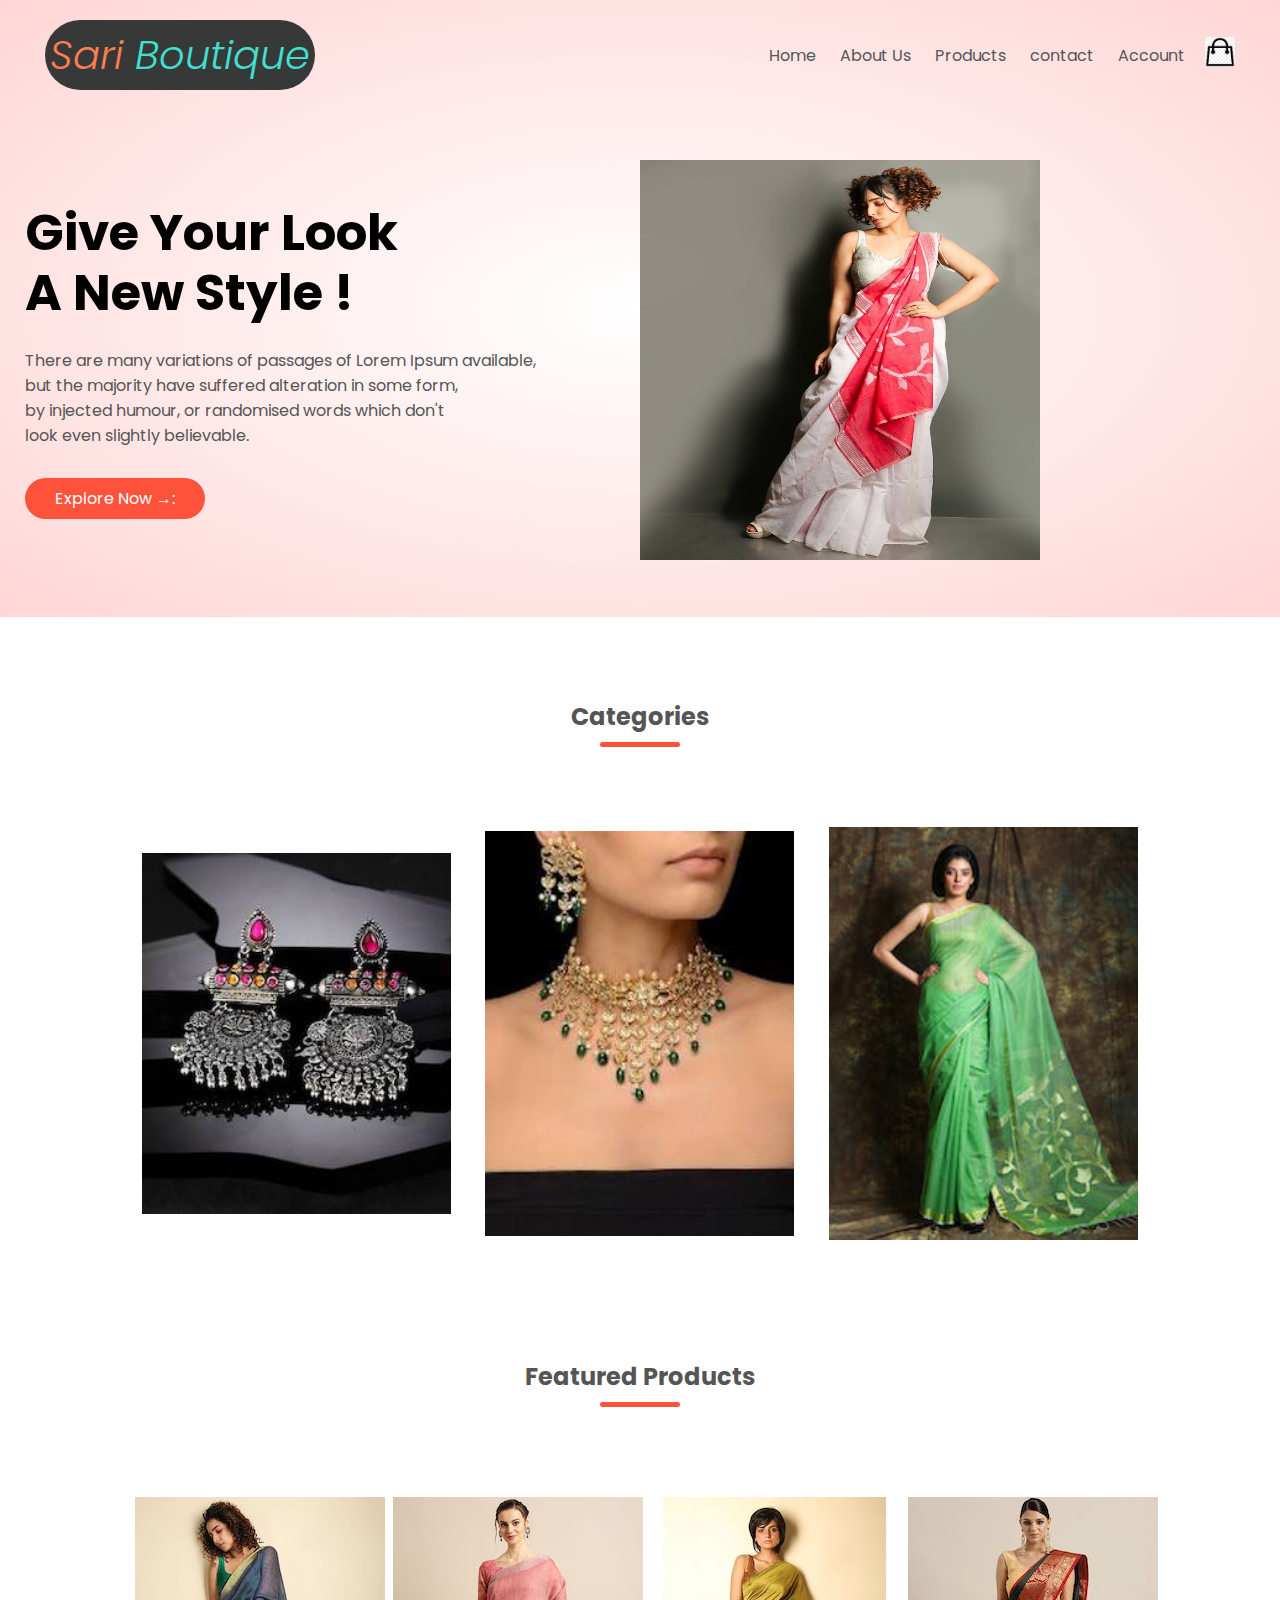
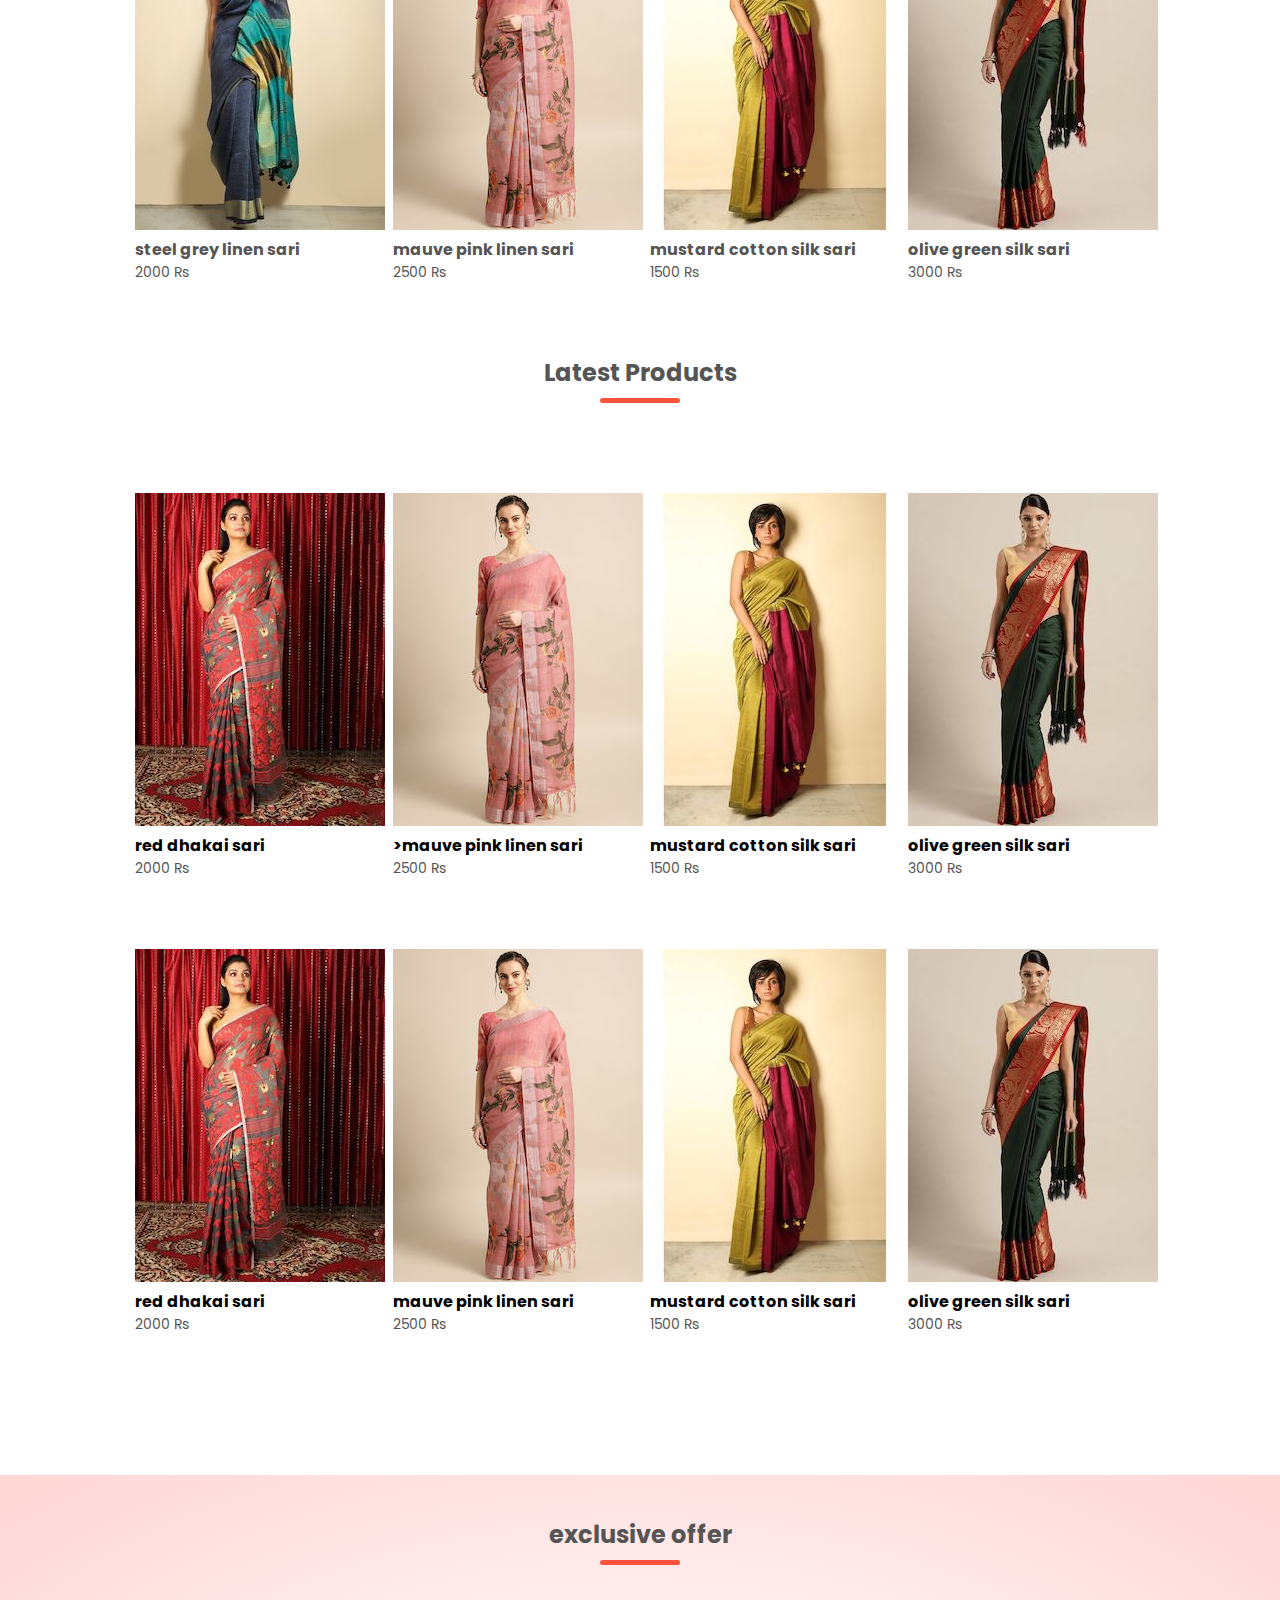
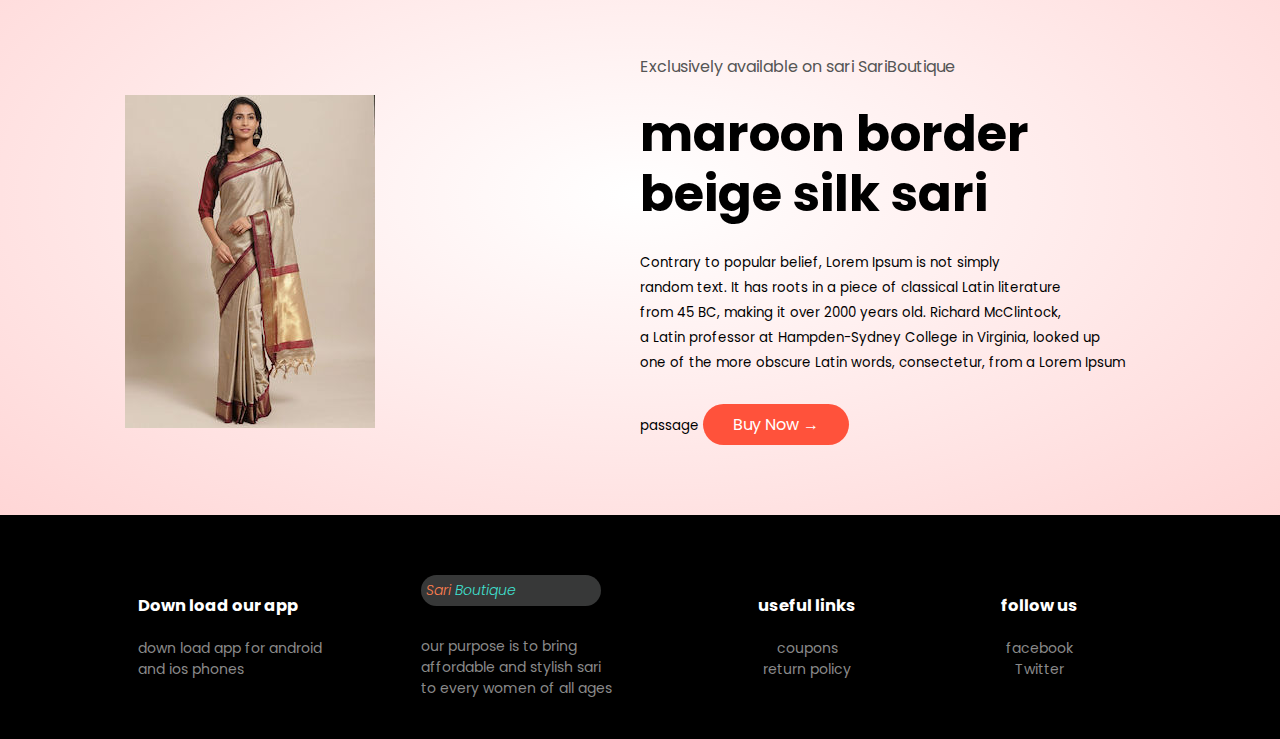
<file: index.html>
<!DOCTYPE html>
<html lang="en">
<head>
    <meta charset="UTF-8">
    <meta name="viewport" content="width=device-width, initial-scale=1.0">
    <title>SariBoutique</title>
    <link rel="stylesheet" href="style.css">
    <link rel="preconnect" href="https://fonts.gstatic.com">
    <link href="https://fonts.googleapis.com/css2?family=Poppins:ital,wght@0,200;0,500;0,700;1,300;1,400;1,500;1,700&display=swap" rel="stylesheet">
</head>
<body>

   
   <div class="header">
    <div class="container">

        <div class="navbar">
            <div class="logo"> Sari <span class> Boutique </span></div>
                  
            
            <div class="navlinks">
                <ul id="MenuItems">
                  <li> <a href="index.html"> Home</a></li>
                  <li> <a href=""> About Us</a></li>     
                  <li> <a href="products.html"> Products</a></li>
                  <li> <a href=""> contact</a></li>
                  <li> <a href="account.html"> Account</a></li>
                </ul>
            </div>
            <a href="cart.html"><img src="images/cart.png" width="30px" height="30px"></a>
            <img src="images/menu-icon.png" class="menu-icon"  onclick="menutoggle()">     
        </div>
        <div class="row">
            <div class="col-2">
                <h1> Give Your Look <br> A New Style !</h1>
                <p> There are many variations of passages of Lorem Ipsum available,<br>
                     but the majority have suffered alteration in some form,<br>
                      by injected humour, or randomised words which don't <br>
                      look even slightly believable. </p>

                      <a href="" class="btn"> Explore Now &#8594:</a>
            </div>
            <div class="col-2">
                <img src="images/sari1.jpg" width="400px" height="500px"> 

            </div>
      </div>
    </div>
   </div>
  <!-------------------featured categories---------------------->

  <div class="categories">
      <div class="small-container">
          <h2 class="title">Categories</h2>
      <div class="row">
          <div class="col-3">
              <img src="images/category-1.jpg">
          </div>
          <div class="col-3">
            <img src="images/category-2.jpg">
          </div>
          <div class="col-3">
            <img src="images/category-3.jpg">
          </div>
      </div>
      </div>
 </div>
 <!--------------------featured products------------------------>

 <div class="small-container">
     <h2 class="title"> Featured Products</h2>
      <div class="row">
          <div class="col-4">
          <a href="product-details.html"><img src="images/latest sari-1.jpg" ></a>
          <a href="product-details.html"><h4> steel grey linen sari</h4></a>
          <p> 2000 Rs</p>
          </div>

          <div class="col-4">
            <a href="product-details.html"></a><img src="images/product-2.jpg">
           <a href="product-details.html"><h4> mauve pink linen sari</h4></a>
            <p> 2500 Rs</p>
           </div>

           <div class="col-4">
           <a href="product-details.html" ><img src="images/product-3.jpg" ></a>
            <a href="product-details.html"><h4>mustard  cotton silk sari </h4></a>
            <p> 1500 Rs</p>
           </div>

           <div class="col-4">
           <a href="product-details.html"><img src="images/product-4.jpg" ></a>
            <a href="product-details.html"><h4> olive green silk sari </h4></a>
            <p> 3000 Rs</p>
           </div>
      </div>

      <h2 class="title">Latest Products</h2>
      <div class="row">
        <div class="col-4">
        <img src="images/product-1.jpg" >
          <h4>red dhakai sari</h4>
        <p> 2000 Rs</p>
        </div>

        <div class="col-4">
          <img src="images/product-2.jpg">
          <h4>>mauve pink linen sari</h4>
          <p> 2500 Rs</p>
         </div>

         <div class="col-4">
          <img src="images/product-3.jpg" >
         <h4> mustard  cotton silk sari</h4>
          <p> 1500 Rs</p>
         </div>

         <div class="col-4">
          <img src="images/product-4.jpg" >
          <h4>olive green silk sari </h4>
          <p> 3000 Rs</p>
         </div>
      </div>


      <div class="row">
        <div class="col-4">
        <img src="images/product-1.jpg" >
       <h4>red dhakai sari</h4>
        <p> 2000 Rs</p>
        </div>

        <div class="col-4">
          <img src="images/product-2.jpg">
         <h4> mauve pink linen sari</h4>
          <p> 2500 Rs</p>
         </div>

         <div class="col-4">
          <img src="images/product-3.jpg" >
          <h4>mustard  cotton silk sari</h4>
          <p> 1500 Rs</p>
         </div>

         <div class="col-4">
          <img src="images/product-4.jpg" >
          <h4> olive green silk sari </h4>
          <p> 3000 Rs</p>
         </div>
      </div> 

 </div>
 <!----------------------offer------------------------------>
  <div class="offer">
     <div class="small-container">
       <h2 class="title">exclusive offer</h2>
       <div class="row">
          <div class="col-2">
              <img src="images/sari beige silk with maroon border.jpg"  class="offer-img">
          </div>
          <div class="col-2">
              <p> Exclusively available on sari SariBoutique</p>
               <h1>  maroon border beige silk sari</h1>
               <small>  Contrary to popular belief, Lorem Ipsum is not simply <br>
                random text. It has roots in a piece of classical Latin literature <br>
                from 45 BC, making it over 2000 years old. Richard McClintock,<br>
                 a Latin professor at Hampden-Sydney College in Virginia, looked up <br>
                 one of the more obscure Latin words, consectetur, from a Lorem Ipsum passage</small>

                 <a href="" class="btn"> Buy Now &#8594;</a>
          </div>
      </div>
    </div>
  </div>
  <!------------------------footer------------------->
   <div class="footer">
       <div class="small-container">
           <div class="row">
               <div class="footer-col-1">
                   <h3>Down load our app</h3>
                   <p> down load app for android <br>
                    and ios phones</p>
               </div>

               <div class="footer-col-2">
                <div class="logo"> Sari <span class>Boutique</span></div>
                
                <p> our purpose is to bring <br>
                    affordable and stylish sari <br>
                    to every women of all ages</p>
               </div>

              <div class="footer-col-3">
                <h3>useful links</h3>
                 <ul>
                    <li> coupons</li>
                    <li> return policy</li>
                 </ul>
              </div>

               <div class="footer-col-4">
                <h3>follow us</h3>
                 <ul>
                    <li>facebook</li>
                    <li> Twitter</li>
                 </ul>
               </div>
               
           </div>
        </div>
  </div>
  <!--------------------------------js for toggle menu------------------>

    <script>
             var MenuItems = document.getElementById("MenuItems");

             MenuItems.style.maxHeight = "0px";

             function menutoggle(){
                 if(MenuItems.style.maxHeight =="0px")
                 {

                      MenuItems.style.maxHeight ="200px";
                    }
                else{

                    MenuItems.style.maxHeight ="0px";
                }

             }


    </script>















 


    

    
</body>
</html>
</file>
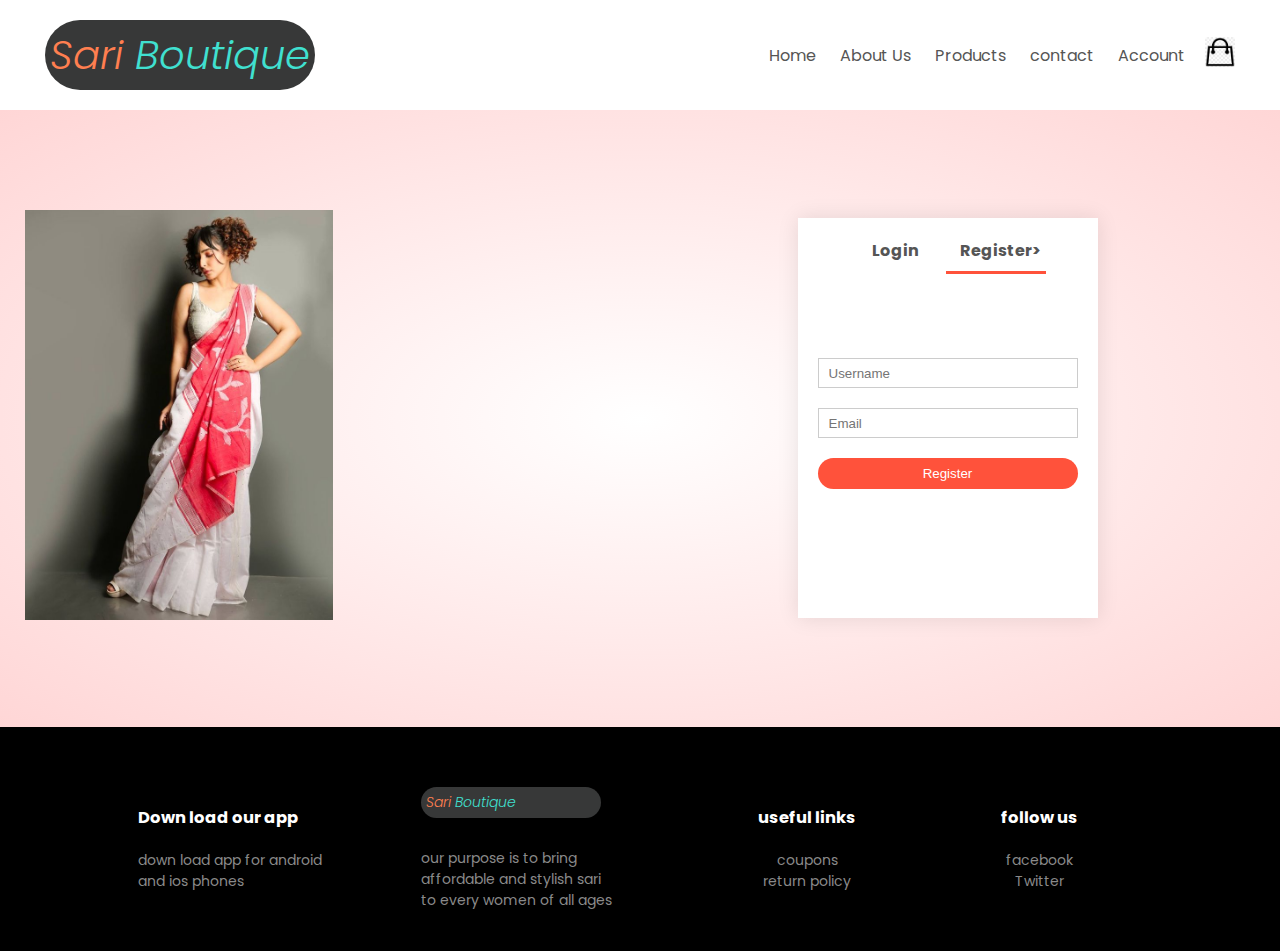
<file: account.html>
<!DOCTYPE html>
<html lang="en">
<head>
    <meta charset="UTF-8">
    <meta name="viewport" content="width=device-width, initial-scale=1.0">
    <title> All products detail- SariBoutique</title>
    <link rel="stylesheet" href="style.css">
    <link rel="preconnect" href="https://fonts.gstatic.com">
    <link href="https://fonts.googleapis.com/css2?family=Poppins:ital,wght@0,200;0,500;0,700;1,300;1,400;1,500;1,700&display=swap" rel="stylesheet">
</head>
<body>

   
   
    <div class="container">

        <div class="navbar">
            <div class="logo"> Sari <span class> Boutique </span></div>
                  
            
            <div class="navlinks">
                <ul id="MenuItems">
                  <li> <a href="index.html"> Home</a></li>
                  <li> <a href=""> About Us</a></li>     
                  <li> <a href="products.html"> Products</a></li>
                  <li> <a href=""> contact</a></li>
                  <li> <a href="account.html"> Account</a></li>
                </ul>
            </div>
            <a href="cart.html"><img src="images/cart.png" width="30px" height="30px"></a>
            <img src="images/menu-icon.png" class="menu-icon"  onclick="menutoggle()">     
        </div>
     </div>

    <!---------------accounts-page------------------>

      <div class="account-page">
          <div class="container">
              <div class="row">
                  <div class="col-2">
                      <img src="images/sari1.jpg" width="50%" height="50%">
                  </div>

                  <div class="col-2">
                      <div class="form-container">
                          <div class="form-btn">
                             <span onclick="login()">Login</span>
                             <span onclick="register()">Register></span>
                             <hr id="Indicator">
                          </div>

                          <form id="LoginForm">
                            <input type="text" placeholder="Username">
                            <input type="password" placeholder="password">
                            <button type="submit" class="btn">Login</button>
                            <a href="">Forgot password</a>
                          </form>

                          <form id="RegForm"> 
                            <input type="text" placeholder="Username">
                            <input type="email" placeholder="Email">
                            <button type="submit" class="btn">Register</button>
                            
                          </form>

                       </div>
                 </div>
            </div>
          </div> 
     </div>





      
  
  <!------------------------footer------------------->
    <div class="footer">
       <div class="small-container">
           <div class="row">
               <div class="footer-col-1">
                   <h3>Down load our app</h3>
                   <p> down load app for android <br>
                    and ios phones</p>
               </div>

               <div class="footer-col-2">
                <div class="logo"> Sari <span class>Boutique</span></div>
                
                <p> our purpose is to bring <br>
                    affordable and stylish sari <br>
                    to every women of all ages</p>
               </div>

              <div class="footer-col-3">
                <h3>useful links</h3>
                 <ul>
                    <li> coupons</li>
                    <li> return policy</li>
                 </ul>
              </div>

               <div class="footer-col-4">
                <h3>follow us</h3>
                 <ul>
                    <li>facebook</li>
                    <li> Twitter</li>
                 </ul>
               </div>
               
           </div>
        </div>
  </div>
  <!--------------------------------js for toggle menu------------------>

    <script>
             var MenuItems = document.getElementById("MenuItems");

             MenuItems.style.maxHeight = "0px";

             function menutoggle(){
                 if(MenuItems.style.maxHeight =="0px")
                 {

                      MenuItems.style.maxHeight ="200px";
                    }
                else{

                    MenuItems.style.maxHeight ="0px";
                }

             }
   </script>

   <!-----------------------js for toggle form ------------->


      <script>
          var LoginForm=document.getElementById("LoginForm");
          var RegForm =document.getElementById("RegForm");
          var Indicator= document.getElementById("Indicator");

          function register(){

              RegForm.style.transform = "translateX(0px)";
              LoginForm.style.transform = "translateX(0px)";
              Indicator.style.transform = "translateX(100px)";
          }

          function login(){
            
            RegForm.style.transform = "translateX(300px)";
            LoginForm.style.transform = "translateX(300px)"; 
            Indicator.style.transform = "translateX(0px)" ;       
          }










      </script>

</body>
</html>
</file>
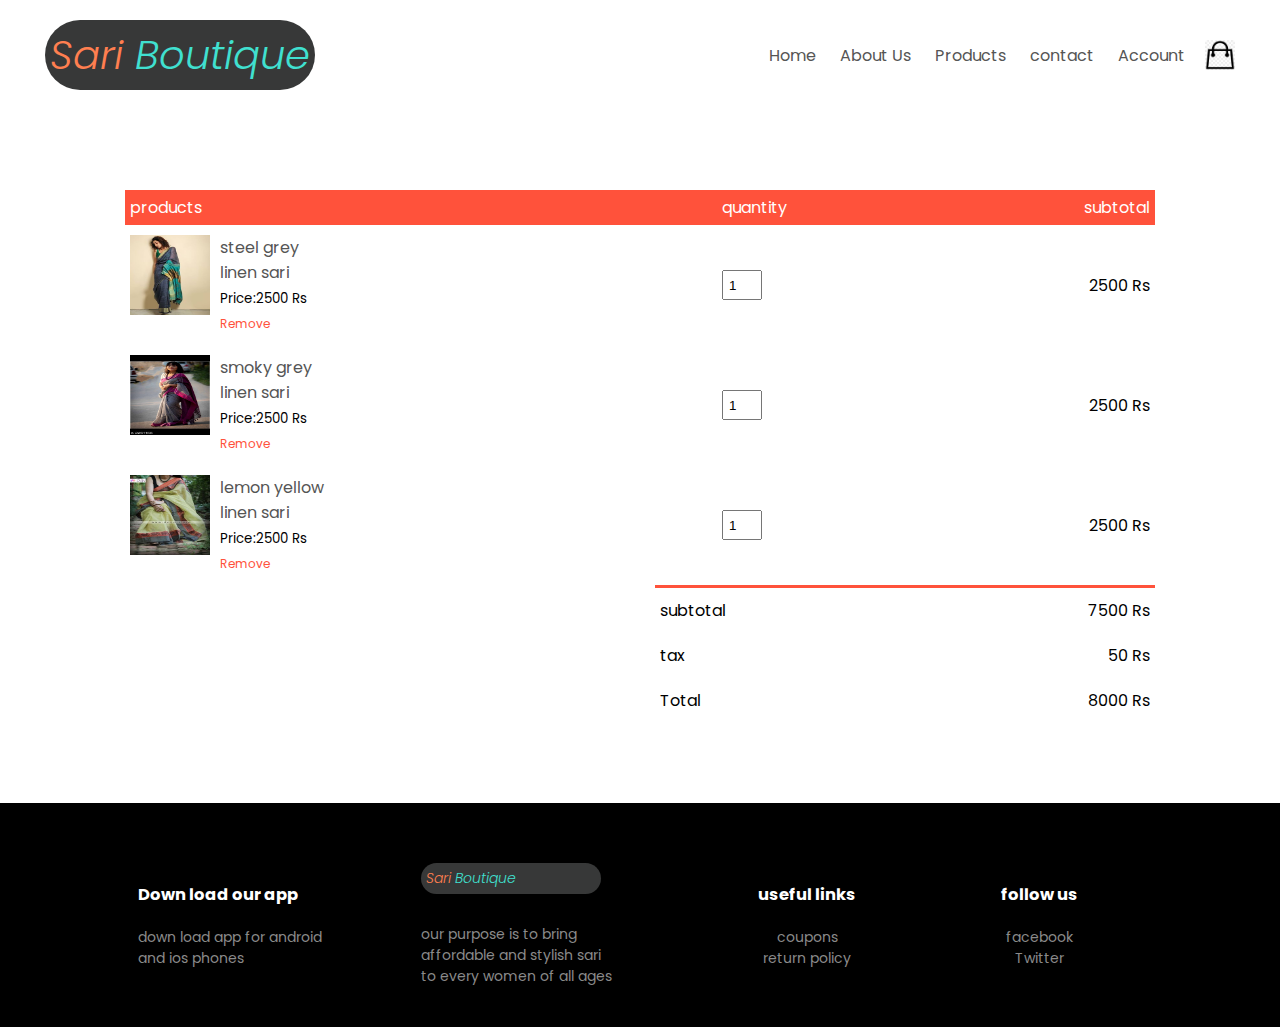
<file: cart.html>
<!DOCTYPE html>
<html lang="en">
<head>
    <meta charset="UTF-8">
    <meta name="viewport" content="width=device-width, initial-scale=1.0">
    <title> All products detail- SariBoutique</title>
    <link rel="stylesheet" href="style.css">
    <link rel="preconnect" href="https://fonts.gstatic.com">
    <link href="https://fonts.googleapis.com/css2?family=Poppins:ital,wght@0,200;0,500;0,700;1,300;1,400;1,500;1,700&display=swap" rel="stylesheet">
</head>
<body>

   
   
    <div class="container">

        <div class="navbar">
            <div class="logo"> Sari <span class> Boutique </span></div>
                  
            
            <div class="navlinks">
                <ul id="MenuItems">
                  <li> <a href=""> Home</a></li>
                  <li> <a href=""> About Us</a></li>     
                  <li> <a href=""> Products</a></li>
                  <li> <a href=""> contact</a></li>
                  <li> <a href=""> Account</a></li>
                </ul>
            </div>
            <img src="images/cart.png" width="30px" height="30px">
            <img src="images/menu-icon.png" class="menu-icon"  onclick="menutoggle()">     
        </div>
     </div>

    <!-----------------------cart-items detail------------>

         <div class="small-container cart-page">

         <table>
                <tr>
                    <th>products</th>
                    <th>quantity</th>
                    <th>subtotal</th>
                </tr>
                <tr>
                    <td>
                        <div class="cart-info">
                         <img src="images/latest sari-1.jpg">
                         
                         <div>
                          <p> steel grey <br>linen sari</p>
                          <small>Price:2500 Rs</small>
                          <br>
                          <a href="">Remove</a>
                         </div>
                        </div>
                    </td>
    
                    <td><input type= "number" value="1"></td>
                    <td>2500 Rs</td>
                </tr>

                <tr>
                    <td>
                        <div class="cart-info">
                         <img src="images/latest sari-3.jpg">
                         
                         <div>
                          <p> smoky grey<br>linen sari</p>
                          <small>Price:2500 Rs</small>
                          <br>
                          <a href="">Remove</a>
                         </div>
                        </div>
                    </td>
    
                    <td><input type= "number" value="1"></td>
                    <td>2500 Rs</td>
                </tr>

                <tr>
                    <td>
                        <div class="cart-info">
                         <img src="images/latest sari-7.jpg">
                         
                         <div>
                          <p> lemon yellow<br>linen sari</p>
                          <small>Price:2500 Rs</small>
                          <br>
                          <a href="">Remove</a>
                        </div>
                       </div>
                    </td>
    
                    <td><input type= "number" value="1"></td>
                    <td>2500 Rs</td>
                </tr>
           </table>

           <div class="total-price">

            <table>
                <tr>
                    <td>subtotal</td>
                    <td>7500 Rs</td>
                </tr>
                <tr>
                    <td>tax</td>
                    <td>50 Rs</td>
                </tr>
                <tr>
                    <td>Total</td>
                    <td>8000 Rs</td>
               </tr>
           </table>
         </div>

        
    </div>
    
      
  
  <!------------------------footer------------------->
    <div class="footer">
       <div class="small-container">
           <div class="row">
               <div class="footer-col-1">
                   <h3>Down load our app</h3>
                   <p> down load app for android <br>
                    and ios phones</p>
               </div>

               <div class="footer-col-2">
                <div class="logo"> Sari <span class>Boutique</span></div>
                
                <p> our purpose is to bring <br>
                    affordable and stylish sari <br>
                    to every women of all ages</p>
               </div>

              <div class="footer-col-3">
                <h3>useful links</h3>
                 <ul>
                    <li> coupons</li>
                    <li> return policy</li>
                 </ul>
              </div>

               <div class="footer-col-4">
                <h3>follow us</h3>
                 <ul>
                    <li>facebook</li>
                    <li> Twitter</li>
                 </ul>
               </div>
               
           </div>
        </div>
  </div>
  <!--------------------------------js for toggle menu------------------>

    <script>
             var MenuItems = document.getElementById("MenuItems");

             MenuItems.style.maxHeight = "0px";

             function menutoggle(){
                 if(MenuItems.style.maxHeight =="0px")
                 {

                      MenuItems.style.maxHeight ="200px";
                    }
                else{

                    MenuItems.style.maxHeight ="0px";
                }

             }


    </script>


</body>
</html>
</file>
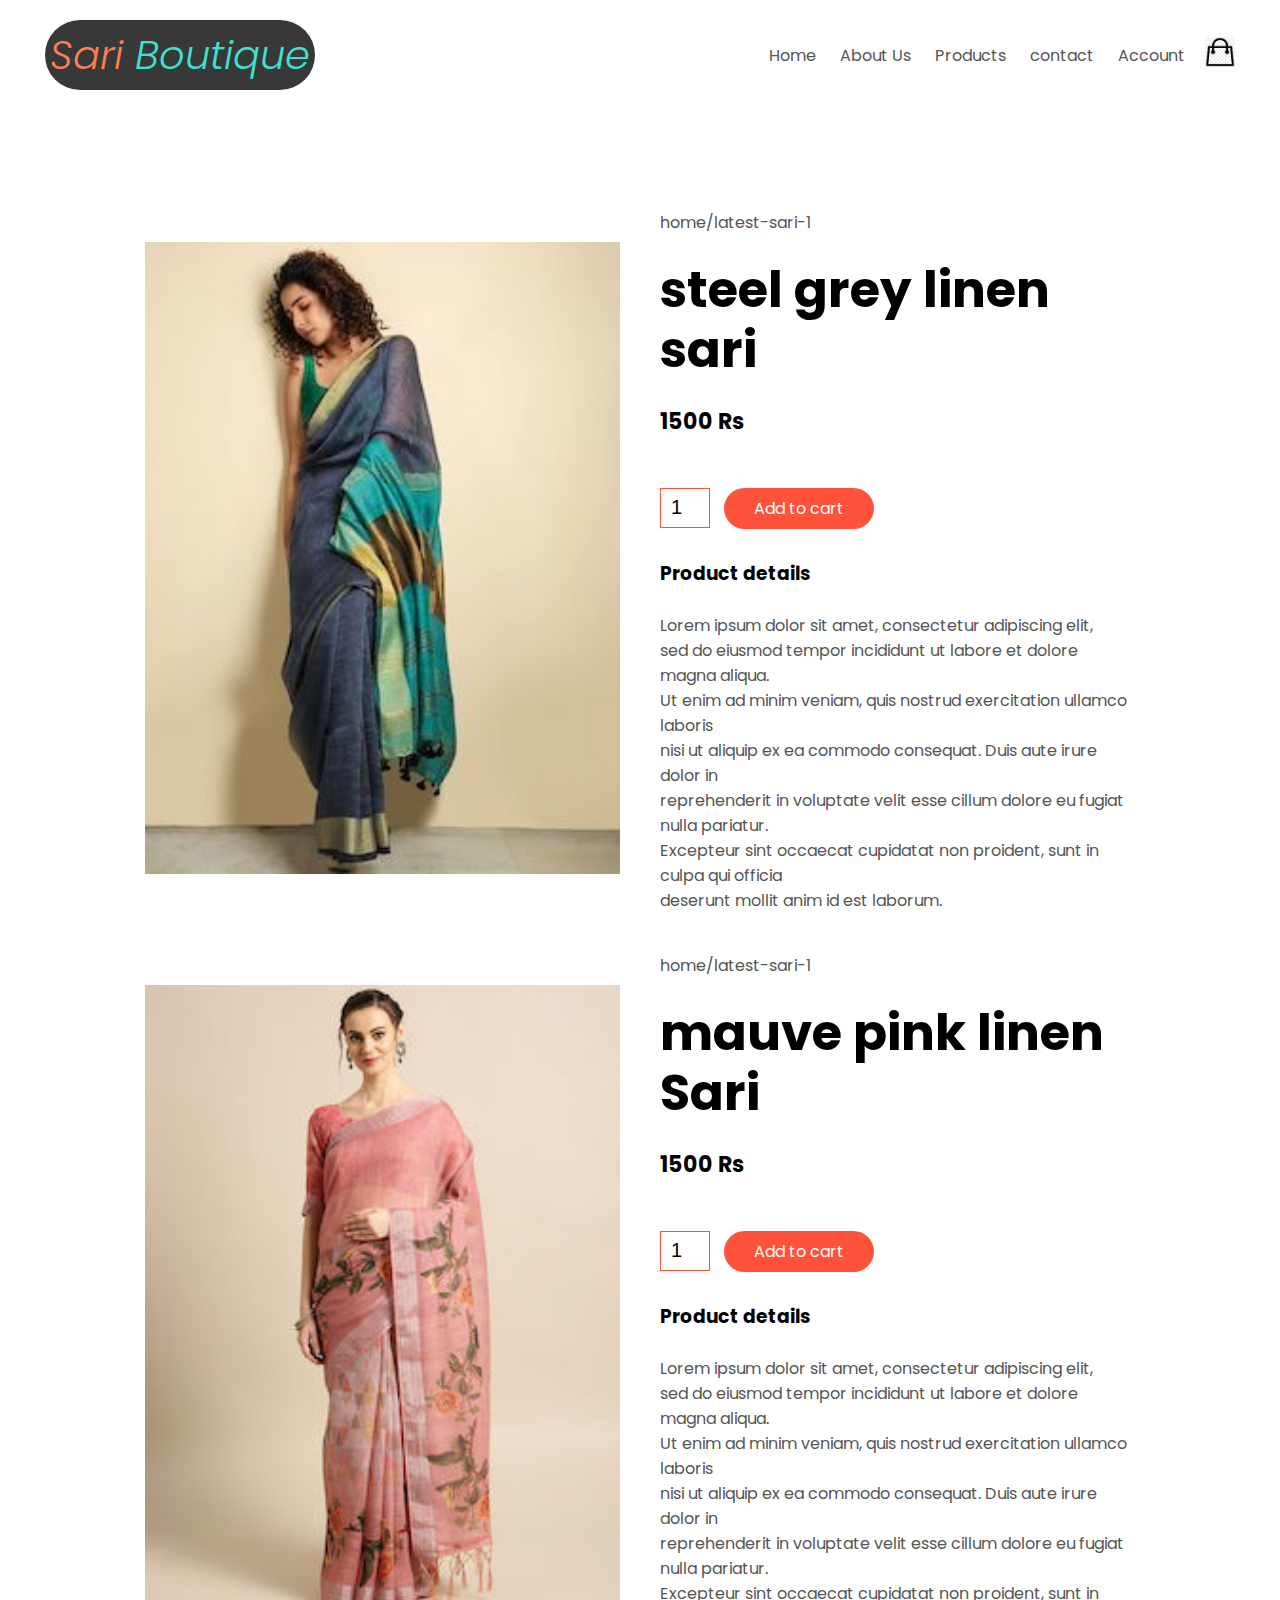
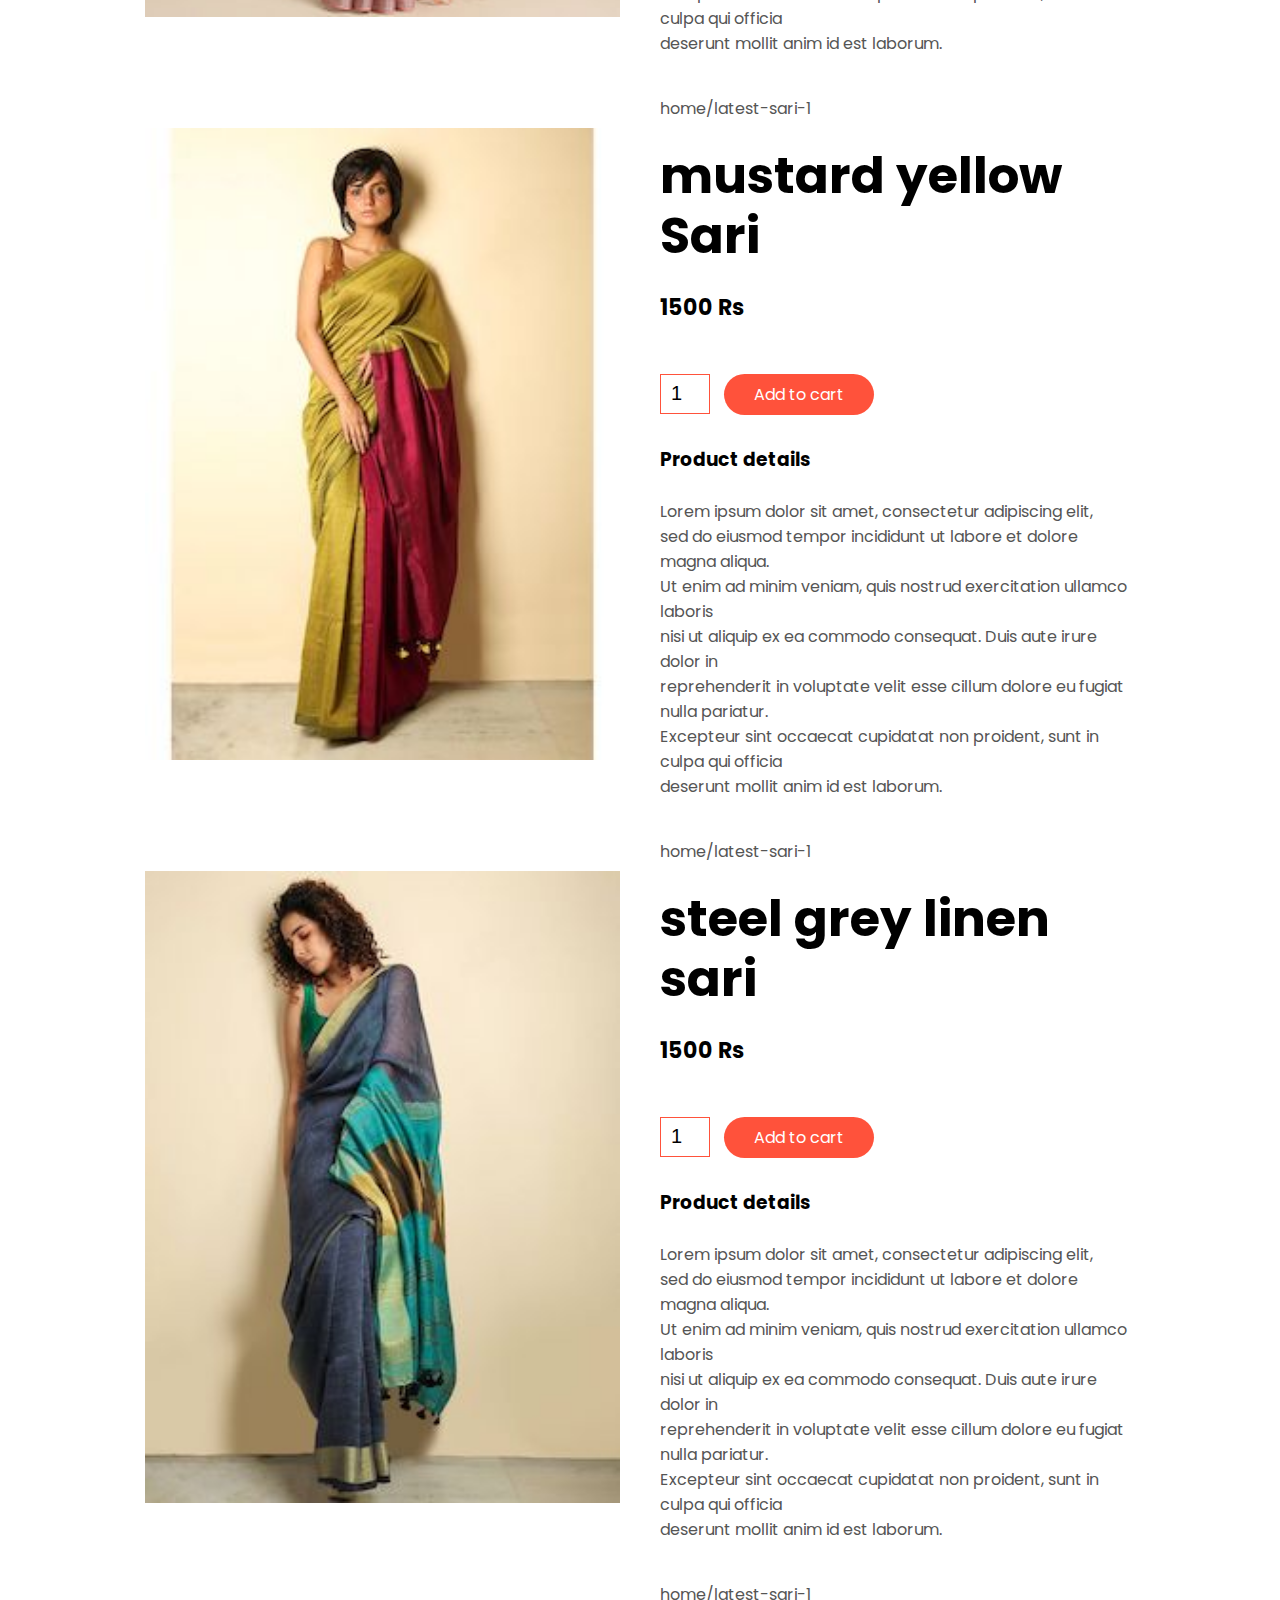
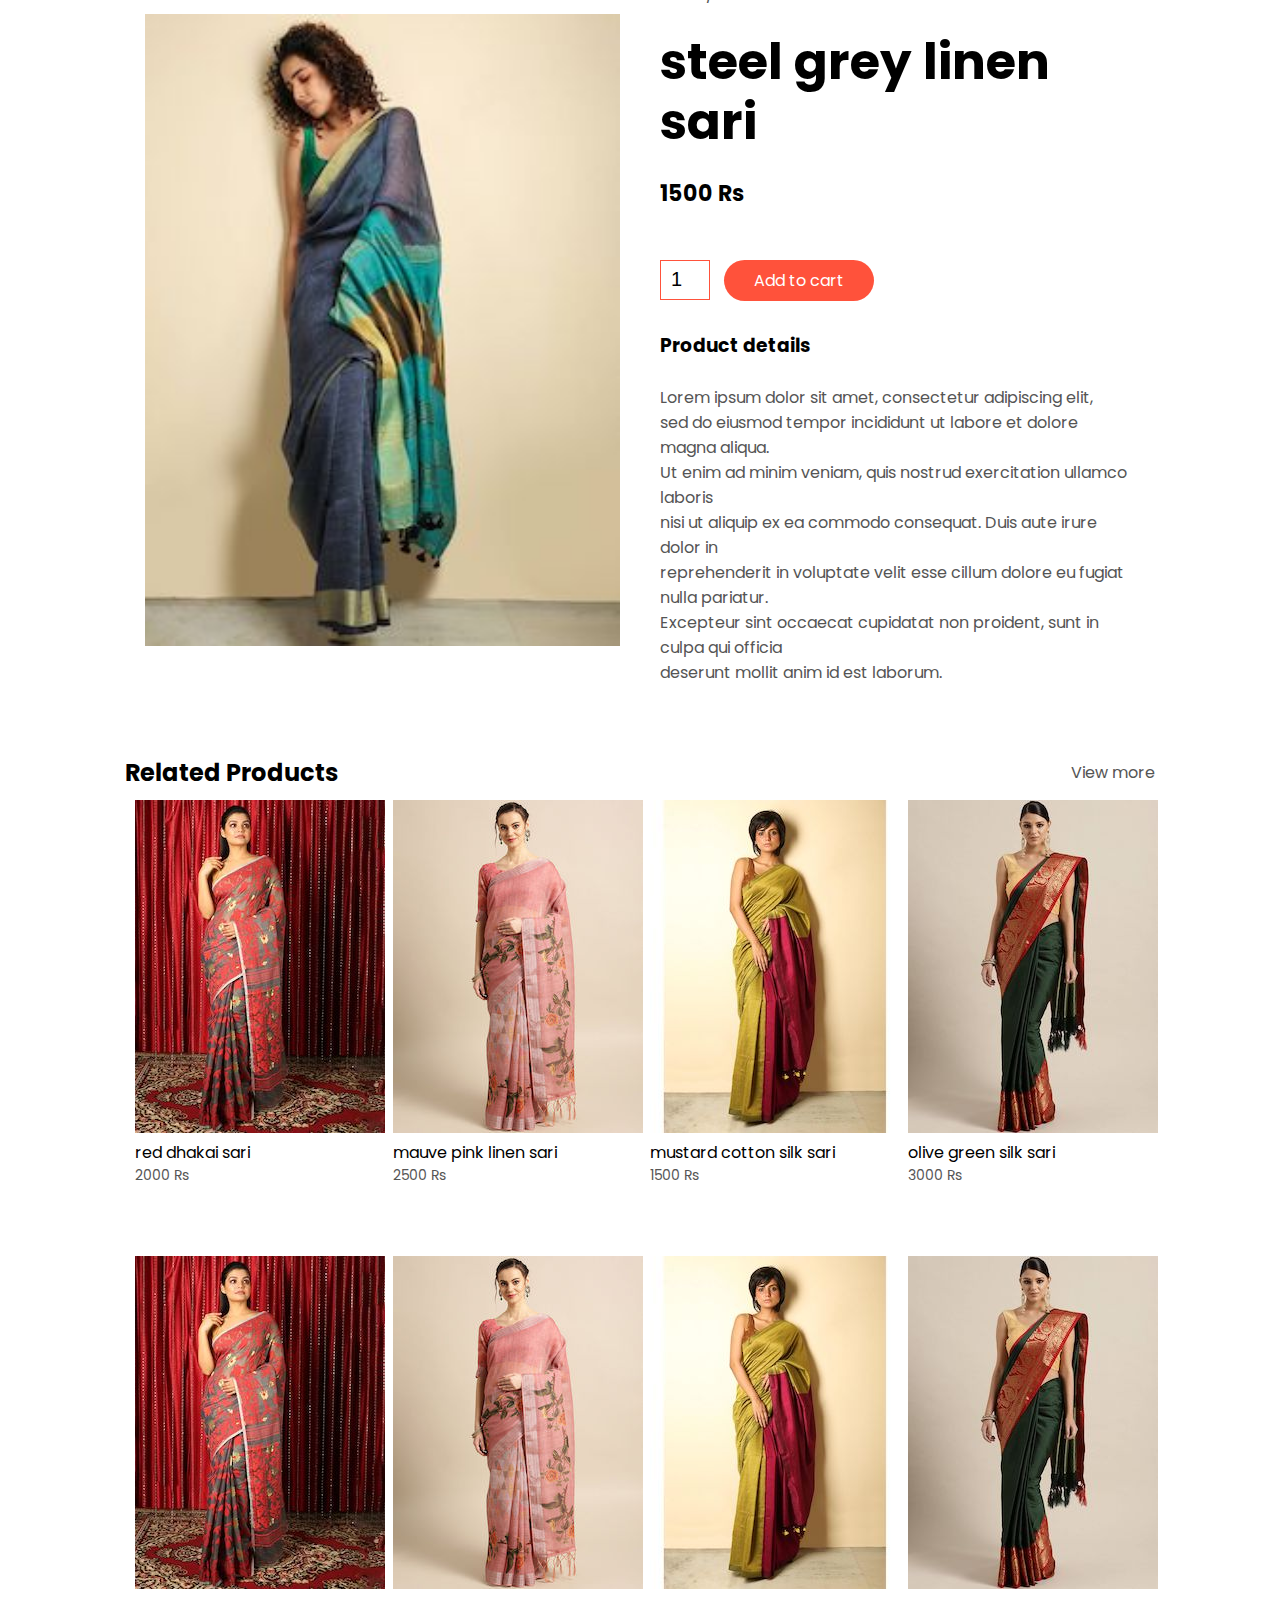
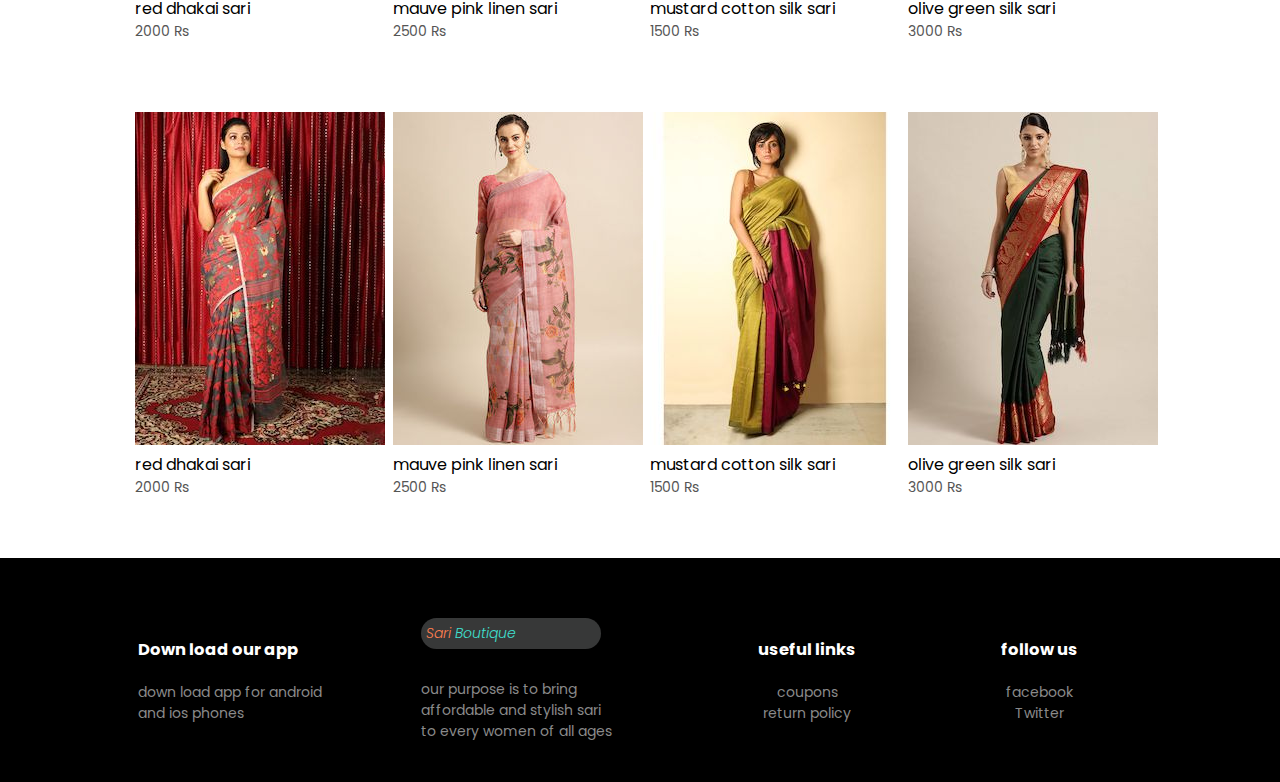
<file: product-details.html>
<!DOCTYPE html>
<html lang="en">
<head>
    <meta charset="UTF-8">
    <meta name="viewport" content="width=device-width, initial-scale=1.0">
    <title> All products detail- SariBoutique</title>
    <link rel="stylesheet" href="style.css">
    <link rel="preconnect" href="https://fonts.gstatic.com">
    <link href="https://fonts.googleapis.com/css2?family=Poppins:ital,wght@0,200;0,500;0,700;1,300;1,400;1,500;1,700&display=swap" rel="stylesheet">
</head>
<body>

   
   
    <div class="container">

        <div class="navbar">
            <div class="logo"> Sari <span class> Boutique </span></div>
                  
            
            <div class="navlinks">
                <ul id="MenuItems">
                  <li> <a href="index.html"> Home</a></li>
                  <li> <a href=""> About Us</a></li>     
                  <li> <a href="product-details.html"> Products</a></li>
                  <li> <a href=""> contact</a></li>
                  <li> <a href="account.html"> Account</a></li>
                </ul>
            </div>
            <a href="cart.html"><img src="images/cart.png" width="30px" height="30px"></a>
            <img src="images/menu-icon.png" class="menu-icon"  onclick="menutoggle()">     
        </div>
     </div>
   
  <!----------------single product details--------------------->

       <div class="small-container single-product">
           <div class="row">
               <div class="col-2">
                   <img src="images/latest sari-1.jpg" width="100%">
               </div>
                <div class="col-2">
                   <p>home/latest-sari-1</p>
                    <h1> steel grey linen sari</h1>
                    <h4> 1500 Rs</h4>
                    <input type="number" value="1">
                    <a href="" class="btn">Add to cart</a>
                    <h3> Product details</h3>
                    <br>
                    <p> Lorem ipsum dolor sit amet, consectetur adipiscing elit,<br>
                        sed do eiusmod tempor incididunt ut labore et dolore magna aliqua.<br>
                        Ut enim ad minim veniam, quis nostrud exercitation ullamco laboris <br>
                        nisi ut aliquip ex ea commodo consequat. Duis aute irure dolor in <br>
                        reprehenderit in voluptate velit esse cillum dolore eu fugiat nulla pariatur.<br>
                        Excepteur sint occaecat cupidatat non proident, sunt in culpa qui officia<br>
                        deserunt mollit anim id est laborum.</p>
                </div>
           </div>
           <div class="row">

              <div class="col-2">
                   <img src="images/product-2.jpg" width="100%">
               </div>
                 <div class="col-2">
                   <p>home/latest-sari-1</p>
                    <h1> mauve pink linen Sari</h1>
                    <h4> 1500 Rs</h4>
                    <input type="number" value="1">
                    <a href="" class="btn">Add to cart</a>
                    <h3> Product details</h3>
                    <br>
                    <p> Lorem ipsum dolor sit amet, consectetur adipiscing elit,<br>
                        sed do eiusmod tempor incididunt ut labore et dolore magna aliqua.<br>
                        Ut enim ad minim veniam, quis nostrud exercitation ullamco laboris <br>
                        nisi ut aliquip ex ea commodo consequat. Duis aute irure dolor in <br>
                        reprehenderit in voluptate velit esse cillum dolore eu fugiat nulla pariatur.<br>
                        Excepteur sint occaecat cupidatat non proident, sunt in culpa qui officia<br>
                        deserunt mollit anim id est laborum.</p>
                </div>
           </div>
           <div class="row">

            <div class="col-2">
                <img src="images/product-3.jpg" width="100%">
            </div>
              <div class="col-2">
                <p>home/latest-sari-1</p>
                 <h1> mustard yellow Sari</h1>
                 <h4> 1500 Rs</h4>
                 <input type="number" value="1">
                 <a href="" class="btn">Add to cart</a>
                 <h3> Product details</h3>
                 <br>
                 <p> Lorem ipsum dolor sit amet, consectetur adipiscing elit,<br>
                     sed do eiusmod tempor incididunt ut labore et dolore magna aliqua.<br>
                     Ut enim ad minim veniam, quis nostrud exercitation ullamco laboris <br>
                     nisi ut aliquip ex ea commodo consequat. Duis aute irure dolor in <br>
                     reprehenderit in voluptate velit esse cillum dolore eu fugiat nulla pariatur.<br>
                     Excepteur sint occaecat cupidatat non proident, sunt in culpa qui officia<br>
                     deserunt mollit anim id est laborum.</p>
             </div>
           </div>

           <div class="row">
        
              <div class="col-2">
                <img src="images/latest sari-1.jpg" width="100%">
              </div>
              <div class="col-2">
                <p>home/latest-sari-1</p>
                 <h1> steel grey linen sari</h1>
                 <h4> 1500 Rs</h4>
                 <input type="number" value="1">
                 <a href="" class="btn">Add to cart</a>
                 <h3> Product details</h3>
                 <br>
                 <p> Lorem ipsum dolor sit amet, consectetur adipiscing elit,<br>
                     sed do eiusmod tempor incididunt ut labore et dolore magna aliqua.<br>
                     Ut enim ad minim veniam, quis nostrud exercitation ullamco laboris <br>
                     nisi ut aliquip ex ea commodo consequat. Duis aute irure dolor in <br>
                     reprehenderit in voluptate velit esse cillum dolore eu fugiat nulla pariatur.<br>
                     Excepteur sint occaecat cupidatat non proident, sunt in culpa qui officia<br>
                     deserunt mollit anim id est laborum.</p>
             </div>
         </div>

         <div class="row">
            
            <div class="col-2">
                <img src="images/latest sari-1.jpg" width="100%">
              </div>
              <div class="col-2">
                <p>home/latest-sari-1</p>
                 <h1> steel grey linen sari</h1>
                 <h4> 1500 Rs</h4>
                 <input type="number" value="1">
                 <a href="" class="btn">Add to cart</a>
                 <h3> Product details</h3>
                 <br>
                 <p> Lorem ipsum dolor sit amet, consectetur adipiscing elit,<br>
                     sed do eiusmod tempor incididunt ut labore et dolore magna aliqua.<br>
                     Ut enim ad minim veniam, quis nostrud exercitation ullamco laboris <br>
                     nisi ut aliquip ex ea commodo consequat. Duis aute irure dolor in <br>
                     reprehenderit in voluptate velit esse cillum dolore eu fugiat nulla pariatur.<br>
                     Excepteur sint occaecat cupidatat non proident, sunt in culpa qui officia<br>
                     deserunt mollit anim id est laborum.</p>
             </div>
        </div>




           
      </div>
      <br>
      <br>
<!----------------------------title------------>
<div class="small-container">
   <div class="row row-2">
      <h2>  Related Products</h2>
       <p>View more</p>
  </div>
</div>

 <!----------------------------products---------------->

 <div class="small-container">

     <div class="row">
          <div class="col-4">
          <img src="images/product-1.jpg" >
          red dhakai sari
          <p> 2000 Rs</p>
          </div>

          <div class="col-4">
            <img src="images/product-2.jpg">
            mauve pink linen sari
            <p> 2500 Rs</p>
           </div>

           <div class="col-4">
            <img src="images/product-3.jpg" >
            mustard  cotton silk sari
            <p> 1500 Rs</p>
           </div>

           <div class="col-4">
            <img src="images/product-4.jpg" >
            olive green silk sari 
            <p> 3000 Rs</p>
           </div>
     </div>

      
      <div class="row">
        <div class="col-4">
        <img src="images/product-1.jpg" >
        red dhakai sari
        <p> 2000 Rs</p>
        </div>

        <div class="col-4">
          <img src="images/product-2.jpg">
          mauve pink linen sari
          <p> 2500 Rs</p>
         </div>

         <div class="col-4">
          <img src="images/product-3.jpg" >
          mustard  cotton silk sari
          <p> 1500 Rs</p>
         </div>

         <div class="col-4">
          <img src="images/product-4.jpg" >
          olive green silk sari 
          <p> 3000 Rs</p>
         </div>
      </div>


      <div class="row">
        <div class="col-4">
        <img src="images/product-1.jpg" >
        red dhakai sari
        <p> 2000 Rs</p>
        </div>

        <div class="col-4">
          <img src="images/product-2.jpg">
          mauve pink linen sari
          <p> 2500 Rs</p>
         </div>

         <div class="col-4">
          <img src="images/product-3.jpg" >
          mustard  cotton silk sari
          <p> 1500 Rs</p>
         </div>

         <div class="col-4">
          <img src="images/product-4.jpg" >
          olive green silk sari 
          <p> 3000 Rs</p>
         </div>
      </div> 

      

 </div>
 
  
  <!------------------------footer------------------->
   <div class="footer">
       <div class="small-container">
           <div class="row">
               <div class="footer-col-1">
                   <h3>Down load our app</h3>
                   <p> down load app for android <br>
                    and ios phones</p>
               </div>

               <div class="footer-col-2">
                <div class="logo"> Sari <span class>Boutique</span></div>
                
                <p> our purpose is to bring <br>
                    affordable and stylish sari <br>
                    to every women of all ages</p>
               </div>

              <div class="footer-col-3">
                <h3>useful links</h3>
                 <ul>
                    <li> coupons</li>
                    <li> return policy</li>
                 </ul>
              </div>

               <div class="footer-col-4">
                <h3>follow us</h3>
                 <ul>
                    <li>facebook</li>
                    <li> Twitter</li>
                 </ul>
               </div>
               
           </div>
        </div>
  </div>
  <!--------------------------------js for toggle menu------------------>

    <script>
             var MenuItems = document.getElementById("MenuItems");

             MenuItems.style.maxHeight = "0px";

             function menutoggle(){
                 if(MenuItems.style.maxHeight =="0px")
                 {

                      MenuItems.style.maxHeight ="200px";
                    }
                else{

                    MenuItems.style.maxHeight ="0px";
                }

             }


    </script>















 


    

    
</body>
</html>
</file>
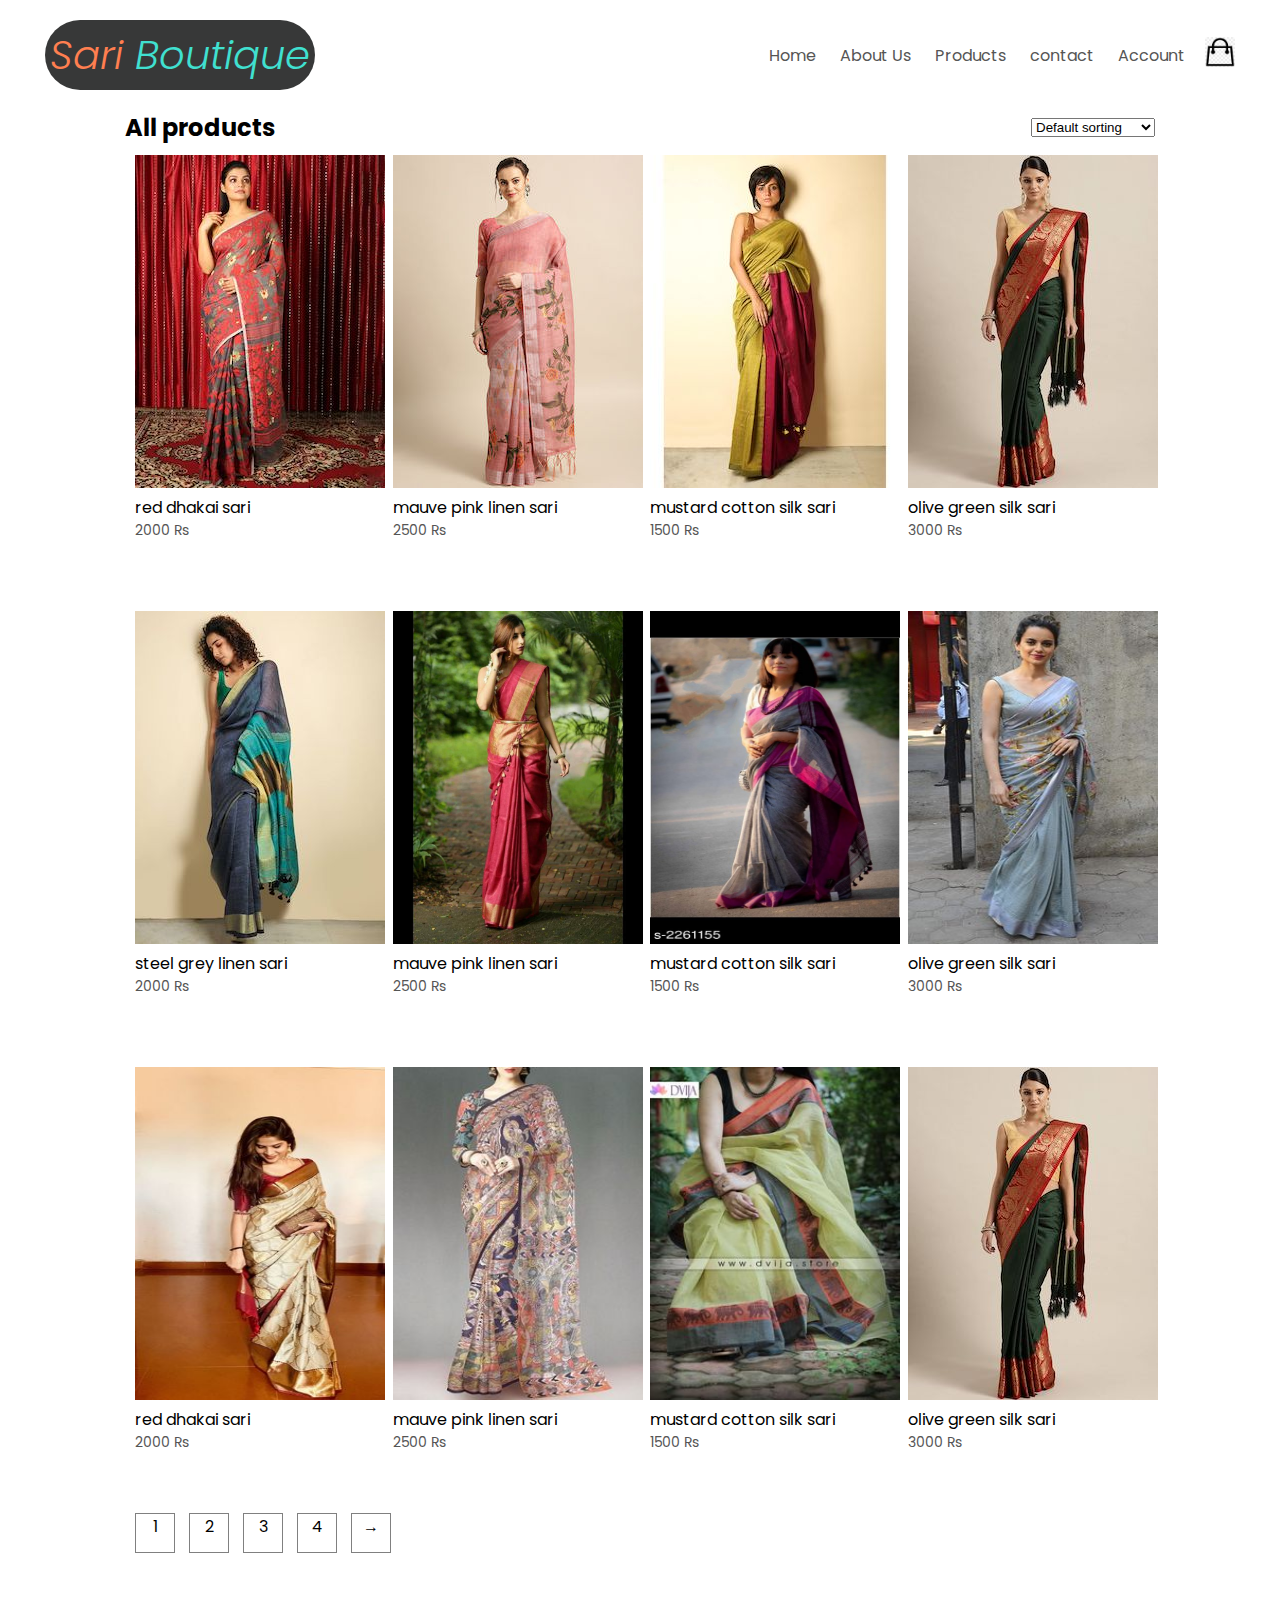
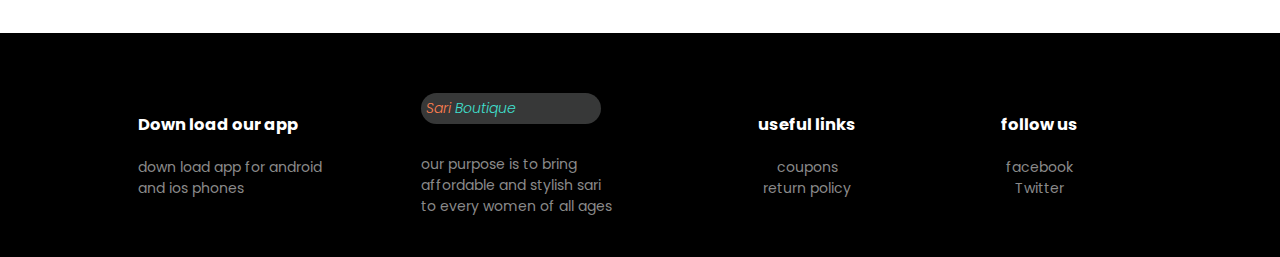
<file: products.html>
<!DOCTYPE html>
<html lang="en">
<head>
    <meta charset="UTF-8">
    <meta name="viewport" content="width=device-width, initial-scale=1.0">
    <title> All products- SariBoutique</title>
    <link rel="stylesheet" href="style.css">
    <link rel="preconnect" href="https://fonts.gstatic.com">
    <link href="https://fonts.googleapis.com/css2?family=Poppins:ital,wght@0,200;0,500;0,700;1,300;1,400;1,500;1,700&display=swap" rel="stylesheet">
</head>
<body>

   
   
    <div class="container">

        <div class="navbar">
            <div class="logo"> Sari <span class> Boutique </span></div>
                  
            
            <div class="navlinks">
                <ul id="MenuItems">
                  <li> <a href="index.html"> Home</a></li>
                  <li> <a href=""> About Us</a></li>     
                  <li> <a href="products.html"> Products</a></li>
                  <li> <a href=""> contact</a></li>
                  <li> <a href="account.html"> Account</a></li>
                </ul>
            </div>
            <a href="cart.html"><img src="images/cart.png" width="30px" height="30px"></a>
            <img src="images/menu-icon.png" class="menu-icon"  onclick="menutoggle()">     
        </div>
        
    </div>
   
    <div class="small-container">

    <div class="row row-2">
        <h2> All products</h2>
         <select>
             <option>Default sorting</option>
             <option>sort by price</option>
             <option>sort by popularity</option>
             <option>sort by rating</option>
             <option>sort by sale</option>
         </select>
    </div>
     
     <div class="row">
          <div class="col-4">
          <img src="images/product-1.jpg" >
          red dhakai sari
          <p> 2000 Rs</p>
          </div>

          <div class="col-4">
            <img src="images/product-2.jpg">
            mauve pink linen sari
            <p> 2500 Rs</p>
           </div>

           <div class="col-4">
            <img src="images/product-3.jpg" >
            mustard  cotton silk sari
            <p> 1500 Rs</p>
           </div>

           <div class="col-4">
            <img src="images/product-4.jpg" >
            olive green silk sari 
            <p> 3000 Rs</p>
           </div>
     </div>

      
      <div class="row">
        <div class="col-4">
        <img src="images/latest sari-1.jpg " >
        steel grey linen sari
        <p> 2000 Rs</p>
        </div>

        <div class="col-4">
          <img src="images/latest sari-2.jpg">
          mauve pink linen sari
          <p> 2500 Rs</p>
         </div>

         <div class="col-4">
          <img src="images/latest sari-3.jpg" >
          mustard  cotton silk sari
          <p> 1500 Rs</p>
         </div>

         <div class="col-4">
          <img src="images/latest sari-4.jpg" >
          olive green silk sari 
          <p> 3000 Rs</p>
         </div>
      </div>


      <div class="row">
        <div class="col-4">
        <img src="images/latest sari-5.jpg" >
        red dhakai sari
        <p> 2000 Rs</p>
        </div>

        <div class="col-4">
          <img src="images/latest sari-6.jpg">
          mauve pink linen sari
          <p> 2500 Rs</p>
         </div>

         <div class="col-4">
          <img src="images/latest sari-7.jpg" >
          mustard  cotton silk sari
          <p> 1500 Rs</p>
         </div>

         <div class="col-4">
          <img src="images/product-4.jpg" >
          olive green silk sari 
          <p> 3000 Rs</p>
         </div>
      </div> 

      <div class="page-btn">
          <span> 1</span>
          <span> 2</span>
          <span> 3</span>
          <span> 4</span>
          <span> &#8594;</span>
      </div>

 </div>
 
  
  <!------------------------footer------------------->
   <div class="footer">
       <div class="small-container">
           <div class="row">
               <div class="footer-col-1">
                   <h3>Down load our app</h3>
                   <p> down load app for android <br>
                    and ios phones</p>
               </div>

               <div class="footer-col-2">
                <div class="logo"> Sari <span class>Boutique</span></div>
                
                <p> our purpose is to bring <br>
                    affordable and stylish sari <br>
                    to every women of all ages</p>
               </div>

              <div class="footer-col-3">
                <h3>useful links</h3>
                 <ul>
                    <li> coupons</li>
                    <li> return policy</li>
                 </ul>
              </div>

               <div class="footer-col-4">
                <h3>follow us</h3>
                 <ul>
                    <li>facebook</li>
                    <li> Twitter</li>
                 </ul>
               </div>
               
           </div>
        </div>
  </div>
  <!--------------------------------js for toggle menu------------------>

    <script>
             var MenuItems = document.getElementById("MenuItems");

             MenuItems.style.maxHeight = "0px";

             function menutoggle(){
                 if(MenuItems.style.maxHeight =="0px")
                 {

                      MenuItems.style.maxHeight ="200px";
                    }
                else{

                    MenuItems.style.maxHeight ="0px";
                }

             }


    </script>















 


    

    
</body>
</html>
</file>
<file: style.css>
*{
    margin: 0;
    padding:0;
    box-sizing: border-box;
}
body{
    font-family:'Poppins', sans-serif; 
}
.navbar{
    display: flex;
    align-items: center;
    padding: 20px;
}
.navlinks{
    flex: 1;
    text-align: right;
}
.navlinks ul{
    display: inline-block;
    list-style: none;
}
.navlinks ul li{
    display: inline-block;
    margin-right: 20px ;
}
a{
    text-decoration: none;
    color: #555;
}
a:hover{
    color:peru
}
p{
    color: #555;
}
.logo{
    font-style: italic;
    font-size: 40px;
    font-weight: 300;
    color:coral;
    padding: 5px;
    border-radius: 100px;
    background: rgb(55, 56, 56);
}
.logo span{
    color: turquoise;
}
.container{
    max-width: 1300px;
    margin: auto;
    padding-left: 25px;
    padding-right: 25px;
}
.row{
    display: flex;
    align-items: center;
    flex-wrap: wrap;
    justify-content: space-around;
}
.col-2{
    flex-basis: 50%;
    min-width: 200px;
}
.col-2 img{
    max-width: 100%;
    padding: 50px 0;
}
.col-2 h1{
    font-size: 50px;
    line-height: 60px;
    margin: 25px 0;
}
.btn{
    display: inline-block;
    background: #ff523b;
    color: #fff;
    padding: 8px 30px;
    margin: 30px 0;
    border-radius: 30px;
    transition-duration: 0.5s;
}
.btn:hover{
      background: #563434;
}
.header{
    background: radial-gradient(#fff,#ffd6d6);
} .header.row{
    margin-top: 70px;
}
.categories{
    margin: 70px 0px ;
}
.col-3{
    flex-basis: 30%;
    min-width: 250px;
    margin-bottom: 30px;
}
.col-3 img{
    width: 100%;
}
.small-container{
    max-width: 1080px;
    margin:auto;
    padding-left: 25px;
    padding-right: 25px;
}
.col-4{
    flex-basis: 25%;
    padding: 10px;
    min-width: 200px;
    margin-bottom: 50px;
    transition: transform 0.5s;
}
.col-4 img{
    width: 250px;
    height: 333px;
}
.title{
    text-align: center;
    margin: 0 auto 80px;
    position: relative;
    line-height: 60px ;
    color: #555;
}
.title::after{
    content: '';
    background: #ff523b;
    width: 80px;
    height: 5px;
    border-radius: 5px;
    position: absolute;
    bottom: 0;
    left: 50%;
    transform: translateX(-50%);
}
.h4{
    color: rgb(56, 4, 4);
    font-weight: 400;
}
.col-4 p{
    font-size: 14px;
}
.col-4:hover{
    transform: translateY(-5px);
}
/*--------------offer----------------*/
.offer{
    background: radial-gradient(#fff,#ffd6d6);
    margin-top: 80px;
    padding: 30px 0;
}
.col-2.offer-img{
    padding: 50px;
}
.small{
    color:#555;
}
/*------------------footer----------------*/

.footer{
    background: #000;
    color: #8a8a8a;
    font-size: 14px;
    padding: 60px 0 20px;
}
.footer p{
    color: #8a8a8a;
}
.footer h3{
    color: #fff;
    margin-bottom: 20px;
}
.footer-col-1,.footer-col-2,.footer-col-3,.footer-col-4{
     min-width: 180px;
     margin-bottom:20px ;
}
.footer-col-1{
    flex-basis: 25%;
}
.footer-col-2{
    flex-basis: 25%;
    text-align:left;
    
}
.footer-col-2 .logo{
    width: 180px;
    font-size: 14px;
    margin-bottom: 30px;
}
.footer-col-3{
    flex-basis: 20%;
    text-align: center;
}
.footer-col-4{
    flex-basis: 20%;
    text-align: center;
}
ul{
    list-style-type:none ;
}
.menu-icon{
    width: 28px;
    margin-left: 20px;
    display: none;
}
/*------------------------media query- for menu----------*/
 @media (max-width:800px){
    .navlinks ul{
        position: absolute;
        top: 70px;
        left: 0;
        background:transparent;
        width: 100%;
        overflow: hidden;
        transition: max-height 0.5s;
    }
     .navlinks ul li{
        display: block;
        margin-right: 50px;
        margin-top: 10px;
        margin-bottom: 10px;
    }
    .navlinks ul li a{
        color:#333;

    }
    .menu-icon{
        display: block;
        cursor: pointer;
    }
}
/*-----------------------all products page----------------------*/

.row-2{
    justify-content: space-between;
    margin: 100px aoto 50px;
}
.select{
    border: 1px solid gray;
    padding: 5px;
}
.select:focus{
    outline: none;
}
.page-btn{
    margin: 0 auto 80px;
}
.page-btn span{
    display: inline-block;
    border: 1px solid grey;
    margin-left: 10px;
    width: 40px;
    height: 40px;
    text-align:center;
    cursor: pointer;
}
.page-btn span:hover{
    background: crimson;
    color: #fff;
}
/*---------------------single product detail----------------*/
 
.single-product{
    margin-top: 80px;
}
.single-product .col-2 img{
    padding: 0;
}
.single-product .col-2{
    padding: 20px;
}
.single-product h4{
    margin:20px 0 ;
    font-size: 22px;
    font-weight: bold;
}
.single-product input{
    width: 50px;
    height: 40px;
    padding-left: 10px;
    font-size: 20px;
    margin-right: 10px;
    border: 1px solid #ff523b;
}
input:focus{
    outline: none;
}


/*----------------------media query fo0r less than 600 screen size------------*/
@media (max-width:600px){
    .row{
        text-align: center;
    }
    .col-2,.col-3,.col-4{
        flex-basis: 100%;
    }
    .col-2 h1{
        font-size: 20px;
        line-height: 30px;
        margin-bottom: 50px;
    }
    .single-product .row{
        text-align: left;
    }
    .single-product .col-2{
        padding: 20px;

    }
    .cart-info{
        display: none;
    }
}
/*--------------------------cart items-----------------*/
 
.cart-page{
    margin: 80px auto;
}
table{
    width: 100%;
    border-collapse: collapse;
}
.cart-info{
    display:flex ;
    flex-wrap: wrap;
}
th{
    text-align: left;
    padding: 5px;
    color: #fff;
    background: #ff523b;
    font-weight: normal;
}
td{
    padding: 10px 5px;
}
td input{
    width: 40px;
    height: 30px;
    padding: 5px;
}
td a{
    color: #ff523b;
    font-size: 12px;
}
td img{
    width: 80px;
    height: 80px;
    margin-right: 10px;
}
.total-price{
    display: flex;
    justify-content:flex-end;
}
.total-price table{
    border-top: 3px solid #ff523b;
    width: 100%;
    max-width: 500px;
}
td:last-child{
     text-align: right;
}
th:last-child{
    text-align: right;
}
/*-----------------------account-page----------*/

.account-page{
    padding: 50px 0;
    background: radial-gradient(#fff,#ffd6d6);;
}
.form-container{
    background: #fff;
    width: 300px;
    height: 400px;
    position: relative;
    text-align: center;
    padding: 20px 0;
    margin: auto;
    box-shadow: 0 0 20px 0px rgba(0,0,0,0.1);
    overflow: hidden;
}
.form-container span{
    font-weight: bold;
    padding: 0 10px;
    color: #555;
    cursor: pointer;
    width: 100px;
    display: inline-block;
}
.form-btn{
    display: inline-block;
}
.form-container form{
    max-width: 300px;
    padding: 0 20px;
    position: absolute;
    top: 130px;
    transition: transform 1s;
}
form input{
    width: 100%;
    height: 30px;
    margin: 10px 0;
    padding: 0 10px;
    border: 1px solid#ccc;
}
form .btn{
    width: 100%;
    border: none;
    cursor: pointer;
    margin: 10px 0;
}
form .btn:focus{
    outline :none;
}
#LoginForm{
    left: -300px;
}
#RegForm{
    left: 0;
}
form a{
    font-size: 12px;
}
#Indicator{
    width: 100px;
    border: none;
    background: #ff523b;
    height: 3px;
    margin-top: 8px;
    transform: translateX(100px);
    transition: transform 1s;
}
</file>
